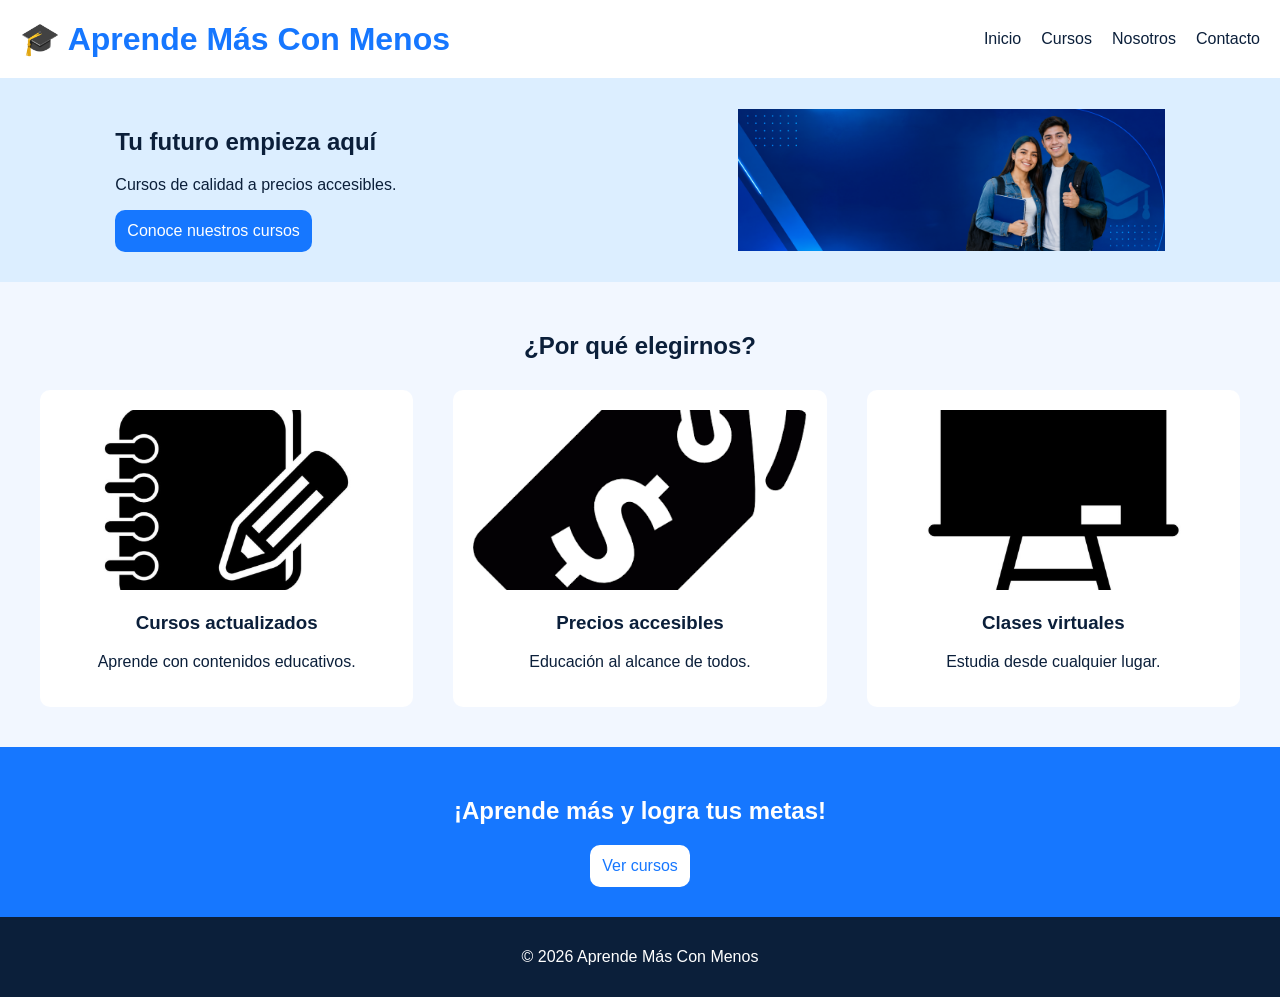
<file: index.html>
<!DOCTYPE html>
<html lang="es">
<head>
    <meta charset="UTF-8">
    <meta name="viewport" content="width=device-width, initial-scale=1.0">

    <title>Inicio | Aprende Más Con Menos</title>
    <meta name="description" content="Academia educativa con cursos de calidad a precios accesibles.">
    <meta name="keywords" content="academia, educación, cursos, estudiantes">

    <link rel="stylesheet" href="css/estilos.css">
</head>
<body>

    <!-- Encabezado y navegación -->
    <header>
        <h1>🎓 Aprende Más Con Menos</h1>

        <nav>
            <a href="index.html">Inicio</a>
            <a href="cursos.html">Cursos</a>
            <a href="nosotros.html">Nosotros</a>
            <a href="contacto.html">Contacto</a>
        </nav>
    </header>

    <!-- Contenido principal -->
    <main>

        <!-- Presentación -->
        <section class="inicio">

            <div>
                <h2>Tu futuro empieza aquí</h2>
                <p>Cursos de calidad a precios accesibles.</p>

                <a href="cursos.html" class="boton">
                    Conoce nuestros cursos
                </a>
            </div>
            <br>
            <img src="img/estudiante.png"
                 alt="Estudiantes de la academia">

        </section>

        
<!-- Beneficios -->
<section>
    <h2>¿Por qué elegirnos?</h2>

    <div class="contenedor">

        <article>
            <img src="img/cursos.png" alt="Cursos actualizados">
            <h3>Cursos actualizados</h3>
            <p>Aprende con contenidos educativos.</p>
        </article>

        <article>
            <img src="img/precios.png" alt="Precios accesibles">
            <h3>Precios accesibles</h3>
            <p>Educación al alcance de todos.</p>
        </article>

        <article>
            <img src="img/clases.png" alt="Clases virtuales">
            <h3>Clases virtuales</h3>
            <p>Estudia desde cualquier lugar.</p>
        </article>

    </div>
</section>


        <!-- Invitación -->
        <section class="invitacion">
            <h2>¡Aprende más y logra tus metas!</h2>
            <a href="cursos.html" class="boton">Ver cursos</a>
        </section>

    </main>

    <!-- Pie de página -->
    <footer>
        <p>© 2026 Aprende Más Con Menos</p>
    </footer>

</body>
</html>
</file>
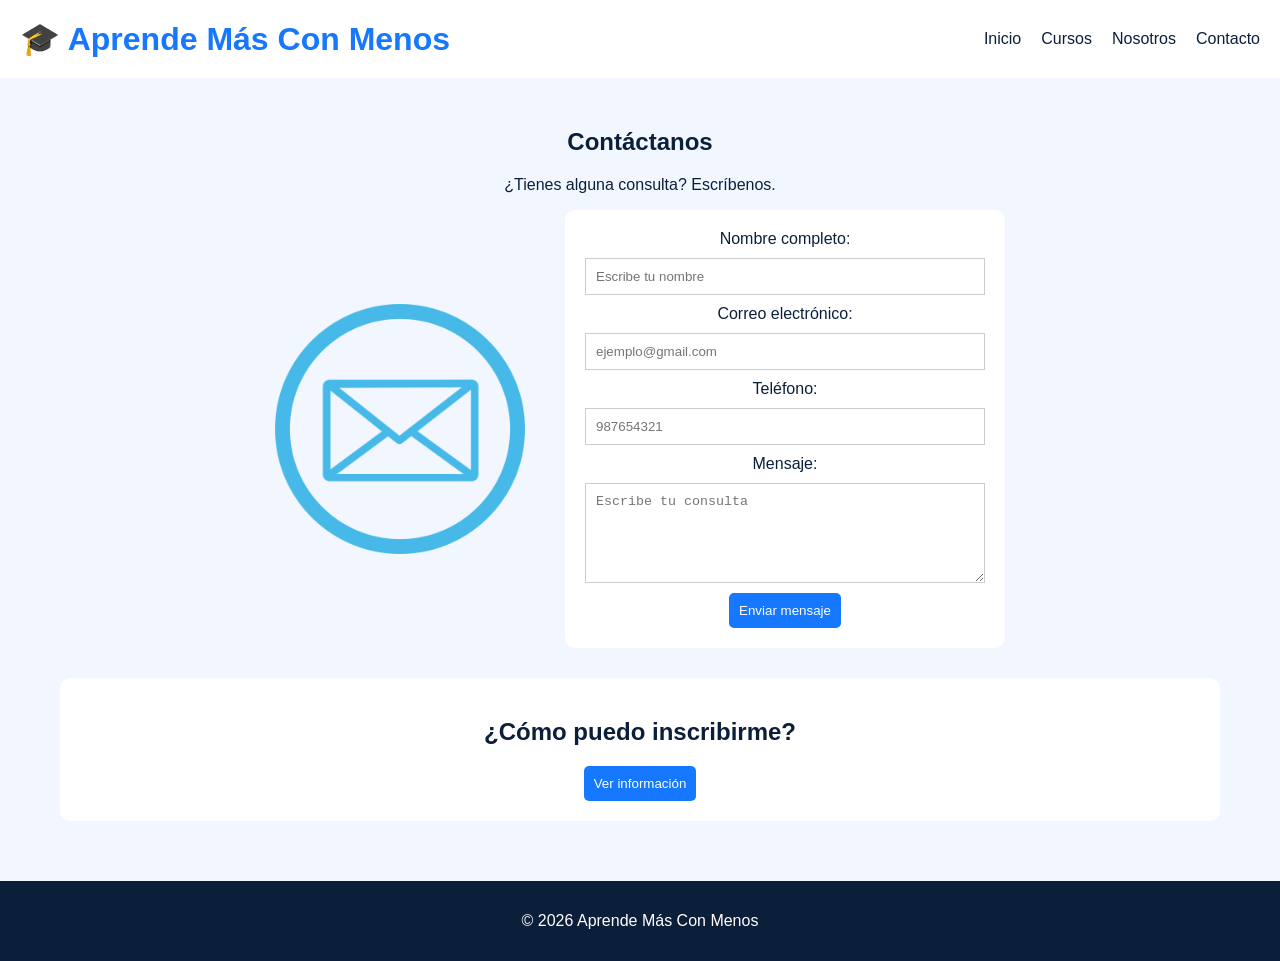
<file: contacto.html>
<!DOCTYPE html>
<html lang="es">
<head>
    <meta charset="UTF-8">
    <meta name="viewport" content="width=device-width, initial-scale=1.0">

    <title>Contacto | Aprende Más Con Menos</title>
    <meta name="description" content="Comunícate con nuestra academia para conocer nuestros cursos.">
    <meta name="keywords" content="contacto, academia, cursos, consultas">

    <link rel="stylesheet" href="css/estilos.css">
</head>
<body>

    <!-- Encabezado y navegación -->
    <header>
        <h1>🎓 Aprende Más Con Menos</h1>

        <nav>
            <a href="index.html">Inicio</a>
            <a href="cursos.html">Cursos</a>
            <a href="nosotros.html">Nosotros</a>
            <a href="contacto.html">Contacto</a>
        </nav>
    </header>

    <!-- Contenido principal -->
    <main>

        <section>
            <h2>Contáctanos</h2>
            <p>¿Tienes alguna consulta? Escríbenos.</p>

            <!-- Imagen y formulario -->
            <div class="contacto">

                <img src="img/contacto.png"
                     alt="Atención a estudiantes">

                <!-- Formulario de contacto -->
                <form id="formulario">

                    <label for="nombre">Nombre completo:</label>
                    <input type="text" id="nombre"
                           placeholder="Escribe tu nombre">

                    <label for="correo">Correo electrónico:</label>
                    <input type="text" id="correo"
                           placeholder="ejemplo@gmail.com">

                    <label for="telefono">Teléfono:</label>
                    <input type="text" id="telefono"
                           placeholder="987654321">

                    <label for="mensaje">Mensaje:</label>
                    <textarea id="mensaje"
                              placeholder="Escribe tu consulta"></textarea>

                    <button type="submit">Enviar mensaje</button>

                </form>

            </div>

            <!-- Información sobre la inscripción -->
            <div class="ayuda">

                <h2>¿Cómo puedo inscribirme?</h2>

                <button type="button" id="mostrarAyuda">
                    Ver información
                </button>

                <p id="informacion" style="display: none;">
                    Para inscribirte, completa nuestro formulario
                    de contacto y envíanos tu consulta.
                    Nos comunicaremos contigo.
                </p>

            </div>

        </section>

    </main>

    <!-- Pie de página -->
    <footer>
        <p>© 2026 Aprende Más Con Menos</p>
    </footer>

    <!-- Librería jQuery -->
    <script src="https://code.jquery.com/jquery-3.7.1.min.js"></script>

    <!-- Efectos jQuery -->
    <script src="js/efectos.js"></script>

    <!-- Validación JavaScript -->
    <script src="js/validacion.js"></script>

</body>
</html>
</file>
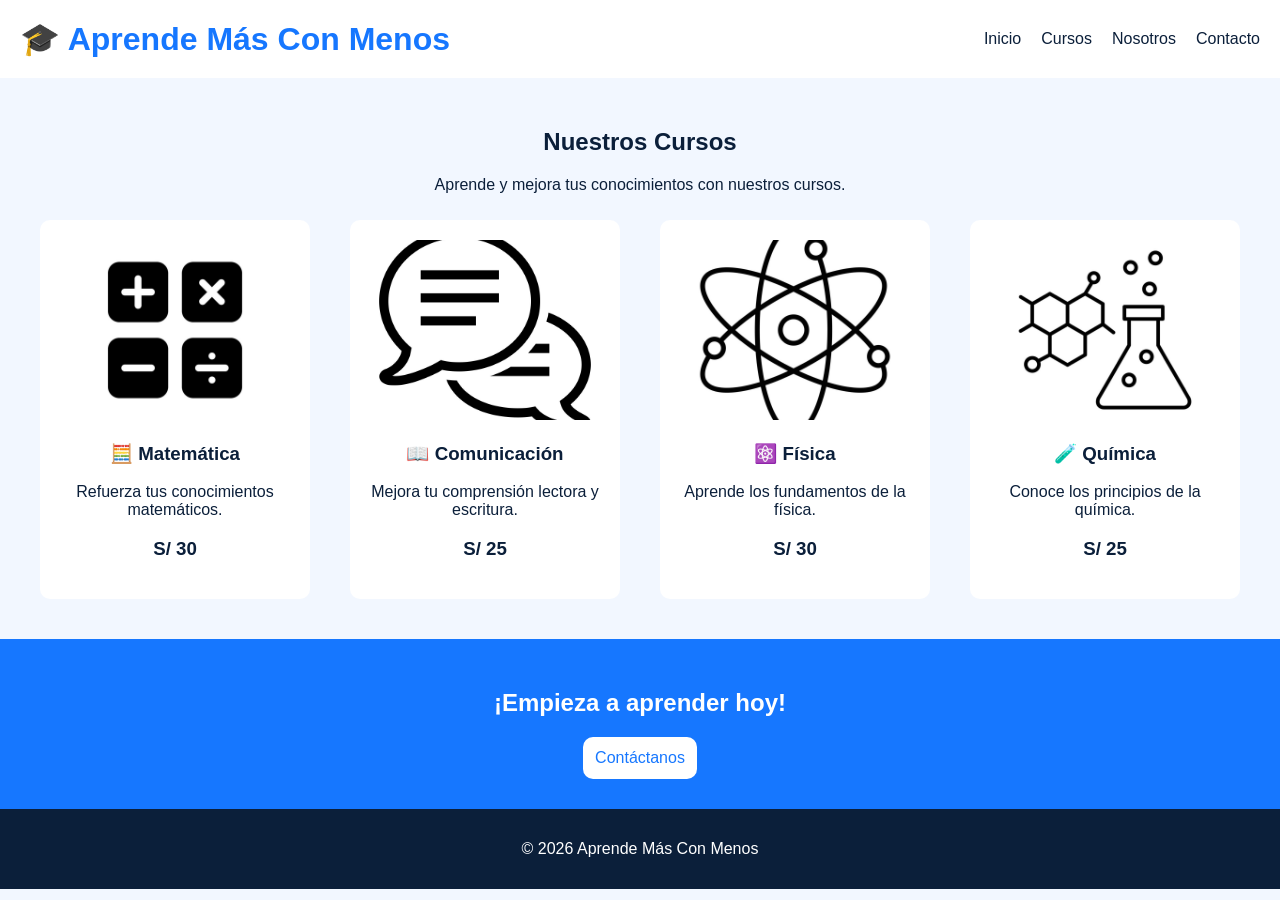
<file: cursos.html>
<!DOCTYPE html>
<html lang="es">
<head>
    <meta charset="UTF-8">
    <meta name="viewport" content="width=device-width, initial-scale=1.0">

    <title>Cursos | Aprende Más Con Menos</title>
    <meta name="description" content="Conoce nuestros cursos de Matemática, Comunicación, Física y Química.">
    <meta name="keywords" content="cursos, matemática, comunicación, física, química">

    <link rel="stylesheet" href="css/estilos.css">
</head>
<body>

    <!-- Encabezado y navegación -->
    <header>
        <h1>🎓 Aprende Más Con Menos</h1>

        <nav>
            <a href="index.html">Inicio</a>
            <a href="cursos.html">Cursos</a>
            <a href="nosotros.html">Nosotros</a>
            <a href="contacto.html">Contacto</a>
        </nav>
    </header>

    <!-- Contenido principal -->
    <main>

        <section>
            <h2>Nuestros Cursos</h2>
            <p>Aprende y mejora tus conocimientos con nuestros cursos.</p>

            <!-- Tarjetas de cursos -->
            <div class="contenedor">

                <article>
                    <img src="img/matematica.png" alt="Curso de Matemática">
                    <h3>🧮 Matemática</h3>
                    <p>Refuerza tus conocimientos matemáticos.</p>
                    <h3>S/ 30</h3>
                </article>

                <article>
                    <img src="img/comunicacion.png" alt="Curso de Comunicación">
                    <h3>📖 Comunicación</h3>
                    <p>Mejora tu comprensión lectora y escritura.</p>
                    <h3>S/ 25</h3>
                </article>

                <article>
                    <img src="img/fisica.png" alt="Curso de Física">
                    <h3>⚛️ Física</h3>
                    <p>Aprende los fundamentos de la física.</p>
                    <h3>S/ 30</h3>
                </article>

                <article>
                    <img src="img/quimica.png" alt="Curso de Química">
                    <h3>🧪 Química</h3>
                    <p>Conoce los principios de la química.</p>
                    <h3>S/ 25</h3>
                </article>

            </div>
        </section>

        <!-- Invitación para contactar -->
        <section class="invitacion">
            <h2>¡Empieza a aprender hoy!</h2>
            <a href="contacto.html" class="boton">Contáctanos</a>
        </section>

    </main>

    <!-- Pie de página -->
    <footer>
        <p>© 2026 Aprende Más Con Menos</p>
    </footer>

</body>
</html>
</file>
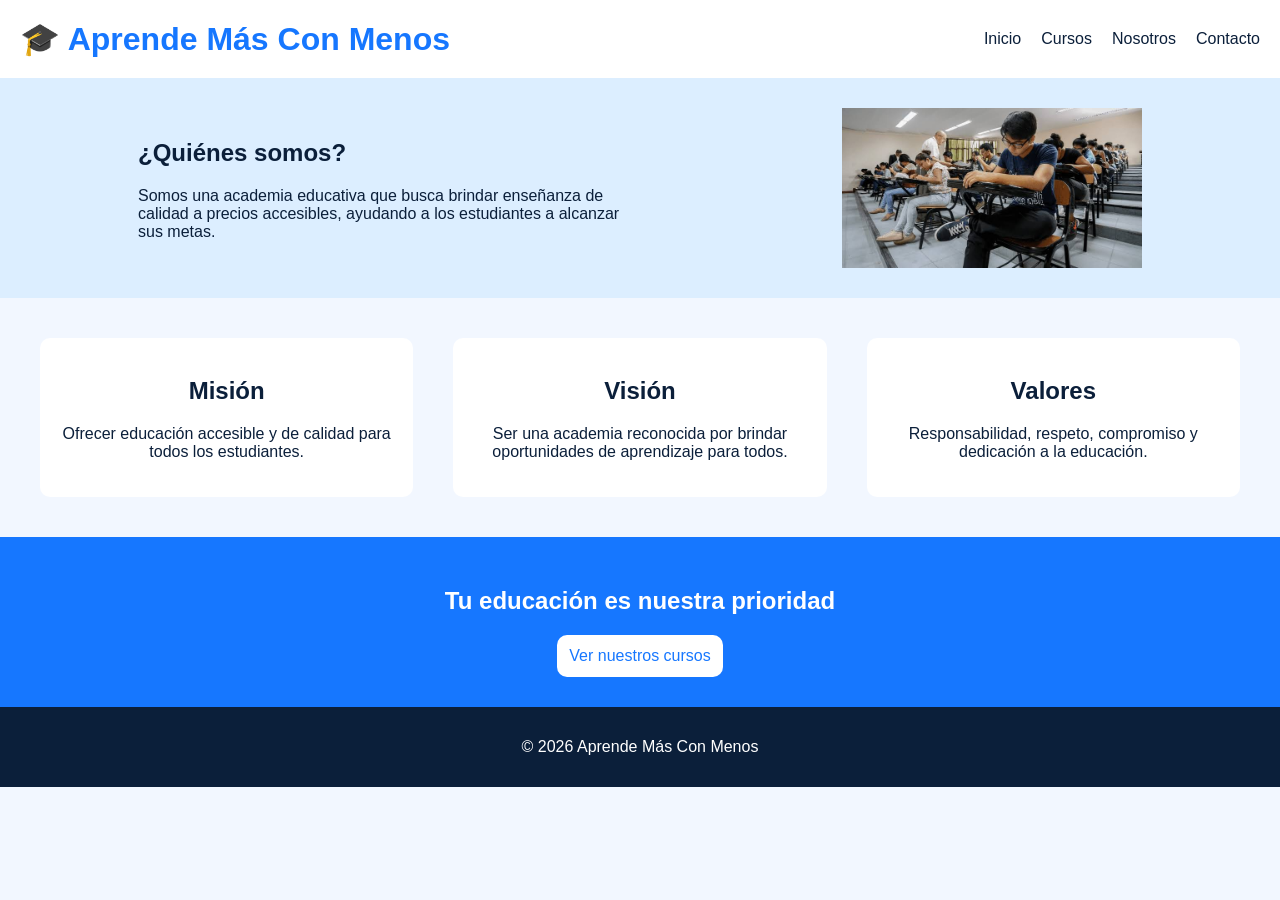
<file: nosotros.html>
<!DOCTYPE html>
<html lang="es">
<head>
    <meta charset="UTF-8">
    <meta name="viewport" content="width=device-width, initial-scale=1.0">

    <title>Nosotros | Aprende Más Con Menos</title>
    <meta name="description" content="Conoce nuestra academia, misión, visión y valores.">
    <meta name="keywords" content="academia, educación, misión, visión, valores">

    <link rel="stylesheet" href="css/estilos.css">
</head>
<body>

    <!-- Encabezado y navegación -->
    <header>
        <h1>🎓 Aprende Más Con Menos</h1>

        <nav>
            <a href="index.html">Inicio</a>
            <a href="cursos.html">Cursos</a>
            <a href="nosotros.html">Nosotros</a>
            <a href="contacto.html">Contacto</a>
        </nav>
    </header>

    <!-- Contenido principal -->
    <main>

        <!-- Presentación de la academia -->
        <section class="nosotros">

            <div>
                <h2>¿Quiénes somos?</h2>

                <p>
                    Somos una academia educativa que busca brindar
                    enseñanza de calidad a precios accesibles,
                    ayudando a los estudiantes a alcanzar sus metas.
                </p>
            </div>

            <img src="img/nosotros.png"
                 alt="Estudiantes aprendiendo">

        </section>

        <!-- Misión, visión y valores -->
        <section>

            <div class="contenedor">

                <article>
                    <h2>Misión</h2>
                    <p>
                        Ofrecer educación accesible y de calidad
                        para todos los estudiantes.
                    </p>
                </article>

                <article>
                    <h2>Visión</h2>
                    <p>
                        Ser una academia reconocida por brindar
                        oportunidades de aprendizaje para todos.
                    </p>
                </article>

                <article>
                    <h2>Valores</h2>
                    <p>
                        Responsabilidad, respeto, compromiso
                        y dedicación a la educación.
                    </p>
                </article>

            </div>

        </section>

        <!-- Invitación para conocer los cursos -->
        <section class="invitacion">
            <h2>Tu educación es nuestra prioridad</h2>
            <a href="cursos.html" class="boton">Ver nuestros cursos</a>
        </section>

    </main>

    <!-- Pie de página -->
    <footer>
        <p>© 2026 Aprende Más Con Menos</p>
    </footer>

</body>
</html>
</file>
<file: css/estilos.css>
/* ESTILOS GENERALES */
body {
    font-family: Arial, sans-serif;
    background-color: #f2f7ff;
    color: #0b1f3a;
    margin: 0;
}

/* ENCABEZADO */
header {
    background-color: white;
    padding: 20px;
    display: flex;
    justify-content: space-between;
    align-items: center;
}

header h1 {
    color: #1677ff;
    margin: 0;
}

/* MENÚ DE NAVEGACIÓN */
nav {
    display: flex;
    gap: 20px;
}

nav a {
    color: #0b1f3a;
    text-decoration: none;
}

/* SECCIONES */
section {
    padding: 30px;
    text-align: center;
}

/* PÁGINA INICIO */
.inicio {
    background-color: #dceeff;
    display: flex;
    justify-content: space-around;
    align-items: center;
    text-align: left;
}

.inicio img {
    width: 35%;
}

/* TARJETAS */
.contenedor {
    display: flex;
    gap: 20px;
}

article {
    background-color: white;
    padding: 20px;
    margin: 10px;
    flex: 1;
    border-radius: 10px;
}

/* IMÁGENES DE LOS BENEFICIOS */
article img {
    width: 100%;
    height: 180px;
    object-fit: cover;
    border-radius: 8px;
}

/* BOTONES */
.boton {
    display: inline-block;
    background-color: #1677ff;
    color: white;
    padding: 12px;
    text-decoration: none;
    border-radius: 10px;
}

/* INVITACIÓN */
.invitacion {
    background-color: #1677ff;
    color: white;
}

.invitacion .boton {
    background-color: white;
    color: #1677ff;
}

/* PÁGINA NOSOTROS */
.nosotros {
    background-color: #dceeff;
    display: flex;
    align-items: center;
    justify-content: space-around;
    text-align: left;
}

.nosotros div {
    width: 40%;
}

.nosotros img {
    width: 300px;
}

/* PÁGINA CONTACTO */
.contacto {
    display: flex;
    align-items: center;
    justify-content: center;
    gap: 40px;
}

.contacto img {
    width: 250px;
}

/* FORMULARIO */
form {
    background-color: white;
    width: 400px;
    margin: auto;
    padding: 20px;
    border-radius: 10px;
}

.contacto form {
    margin: 0;
}

label, input, textarea {
    display: block;
    width: 100%;
    margin-bottom: 10px;
}

input, textarea {
    padding: 10px;
    border: 1px solid #ccc;
    box-sizing: border-box;
}

textarea {
    height: 100px;
}

/* BOTÓN DEL FORMULARIO */
button {
    background-color: #1677ff;
    color: white;
    padding: 10px;
    border: none;
    border-radius: 5px;
}

/* SECCIÓN DE AYUDA */
.ayuda {
    background-color: white;
    padding: 20px;
    margin: 30px;
    border-radius: 10px;
    text-align: center;
}

/* PIE DE PÁGINA */
footer {
    background-color: #0b1f3a;
    color: white;
    text-align: center;
    padding: 15px;
}

/* DISEÑO RESPONSIVO PARA TABLETS */
@media (max-width: 768px) {

    /* Encabezado */
    header {
        flex-direction: column;
        gap: 15px;
        text-align: center;
    }

    nav {
        flex-wrap: wrap;
        justify-content: center;
    }

    /* Inicio */
    .inicio {
        flex-direction: column;
        text-align: center;
    }

    .inicio img {
        width: 70%;
    }

    /* Tarjetas */
    .contenedor {
        flex-direction: column;
    }

    /* Nosotros */
    .nosotros {
        flex-direction: column;
        text-align: center;
    }

    .nosotros div {
        width: 100%;
    }

    /* Contacto */
    .contacto {
        flex-direction: column;
    }

    .contacto img {
        width: 70%;
    }

    .contacto form {
        width: 100%;
        box-sizing: border-box;
    }
}

/* DISEÑO RESPONSIVO PARA CELULARES */
@media (max-width: 480px) {

    nav a {
        margin: 8px;
    }

    .inicio img,
    .nosotros img,
    .contacto img {
        width: 100%;
    }

    section {
        padding: 20px;
    }
}

/* ANIMACIÓN DE APARICIÓN */
@keyframes aparecer {
    from {
        opacity: 0;
    }

    to {
        opacity: 1;
    }
}

/* ANIMACIÓN DE IMÁGENES */
.inicio img,
.nosotros img,
.contacto img {
    animation: aparecer 1.5s;
}

/* EFECTO EN TARJETAS */
article {
    transition: transform 0.3s;
}

article:hover {
    transform: translateY(-5px);
}

/* IMÁGENES DE LAS TARJETAS */
article img {
    width: 100%;
    height: 180px;
    object-fit: cover;
    border-radius: 8px;
}

/* EFECTO EN BOTONES */
.boton:hover,
button:hover {
    background-color: #0b1f3a;
}
</file>
